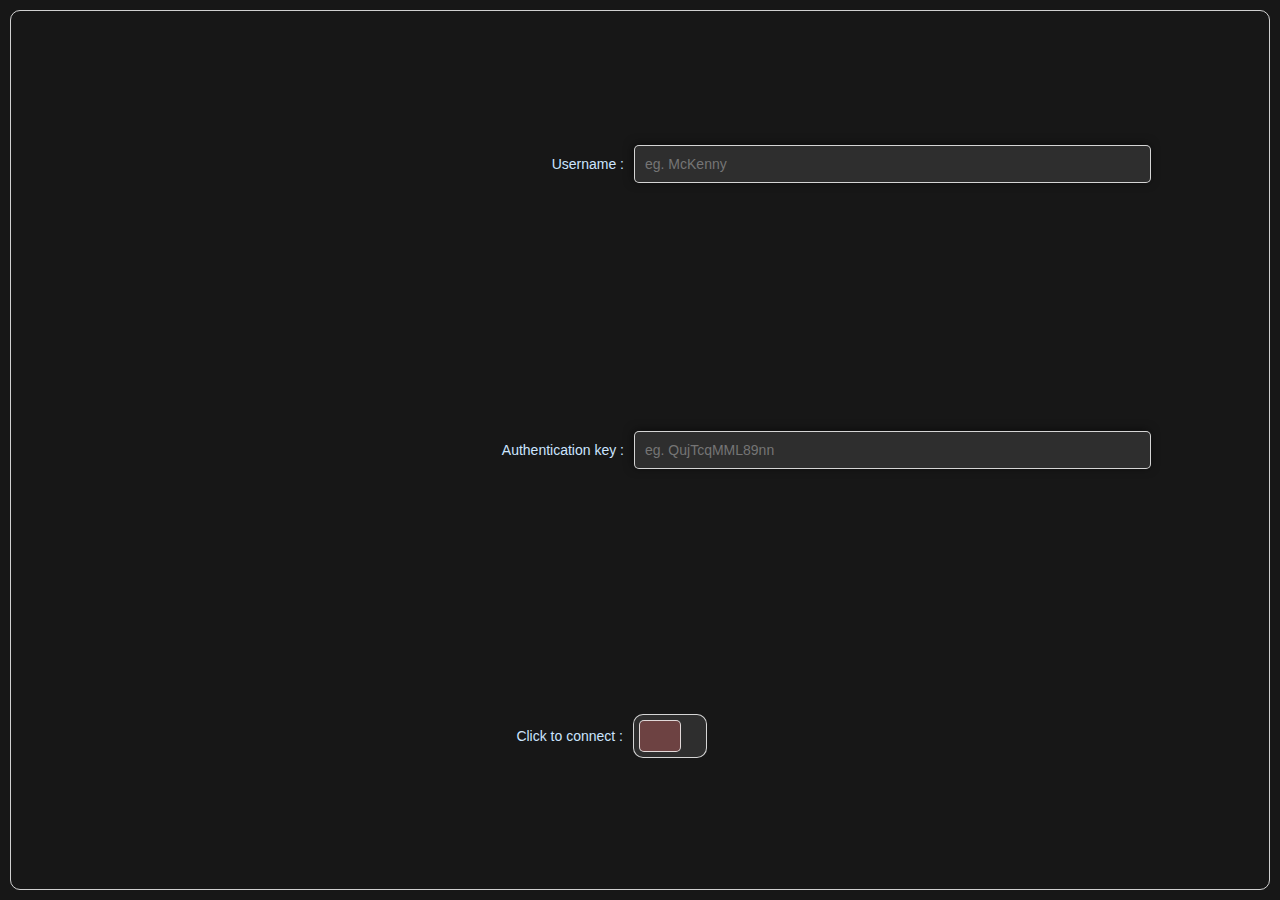
<file: sample.html>
<!DOCTYPE html>
<html lang="en">
<head>
    <meta charset="UTF-8">
    <meta name="viewport" content="width=device-width, initial-scale=1.0">
    <title>Document</title>
</head>
<body>
    <style>
        *{
            position: relative;
            margin: 0;
            padding: 0;
            font-family: Impact, Haettenschweiler, 'Arial Narrow Bold', sans-serif;
        }
        body{
            width: 100vw;
            height: 100vh;
            background-color: rgb(23, 23, 23);
            display: flex;
            justify-content: center;
            align-items: center;
            padding: 10px;
            box-sizing: border-box;
        }
        .main{
            width: 100%;
            height: 100%;
            display: flex;
            justify-content: center;
            align-items: center;
            padding: 10px;
            box-sizing: border-box;
            border-radius: 10px;
            border: 1px solid rgba(255, 255, 255, 0.8);
            flex-direction: column;
        }
        .inputs{
            width: 100%;
            height: 100%;
            display: flex;
            justify-content: center;
            align-items: center;
            box-sizing: border-box;
            border-radius: 10px;
            flex-direction: column;
        }
        .inputs .input{
            width: 100%;
            height: 100%;
            display: flex;
            justify-content: center;
            align-items: center;
            box-sizing: border-box;
            border-radius: 10px;
        }
        p{
            font-size: 14px;
            text-align: right;
            margin-right: 10px;
            color: rgb(204, 229, 255);
            width: 40%;
        }
        input{
            width: 40%;
            height: fit-content;
            padding: 10px;
            border-radius: 5px;
            border: 1px solid rgba(255, 255, 255, 0.8);
            background-color: rgba(255, 255, 255, 0.1);
            box-shadow: -1px -1px 10px rgba(0, 0, 0, 0.5);
            font-size: 14px;
        }
        .connect{
            width: fit-content;
            height: fit-content;
            display: flex;
            background-color: rgba(255, 255, 255, 0.1);
            border: 1px solid rgba(255, 255, 255, 0.8);
            border-radius: 10px;
            padding: 5px;
            margin-right: calc(40% - 50px);
        }
        .connect p{
            width: 40px;
            height: 30px;
            background-color: rgba(255, 112, 112, 0.3);
            border: 1px solid rgba(255, 255, 255, 0.8);
            border-radius: 5px;
            margin-right: 20px;
            display: flex;
            justify-content: center;
            align-items: center;
            transition: padding 0.5s cubic-bezier(0.455, 0.03, 0.515, 0.955);
        }
        .connect p[active="true"]{
            margin: 0;
            margin-left: 20px;
            border: 1px solid rgba(255, 255, 255, 0.8);
            background-color: rgba(105, 251, 166, 0.3);
        }
    </style>
    <div class="main">
        <div class="pywebview-drag-region">
            <div class="actions">
                <p class="minimize" onclick="pywebview.api.minimize()"></p>
                <p class="close" onclick="pywebview.api.close()"></p>
            </div>
        </div>
        <div class="inputs">
            <div class="input">
                <p>Username :</p>
                <input type="text" placeholder="eg. McKenny" spellcheck="false">
            </div>
            <div class="input">
                <p>Authentication key :</p>
                <input type="text" placeholder="eg. QujTcqMML89nn" spellcheck="false">
            </div>
            <div class="input">
                <p>Click to connect :</p>
                <div class="connect"><p active="tru"></p></div>
            </div>
        </div>
    </div>
</body>
<script>
    let connect = document.querySelector(".connect");
    let connectP = document.querySelector(".connect p");
    let inputs = document.querySelectorAll("input");
    connect.addEventListener("click",()=>{
        if(connectP.hasAttribute("active") && inputs[0].value.length > 0 && inputs[1].value.length > 0) {
            let request = pywebview.api.disconnect();
            request.then((response)=>{
                if (response == "Done") {
                    connectP.removeAttribute("active");
                }else{
                    console.log("Internal error");
                };
            });
        }else if(!connectP.hasAttribute("active")){
            let request = pywebview.api.connectVpn(inputs[1].value);
            request.then((response)=>{
                if (response == "Connected") {
                    connectP.setAttribute("active", "true");
                }else if(response == "Failed"){
                    connectP.setAttribute("active", "true");
                    setTimeout(()=>{
                        connectP.removeAttribute("active");
                    }, 800);
                    console.log("Internal error");
                };
            });
        };
    });
</script>
</html>
</file>
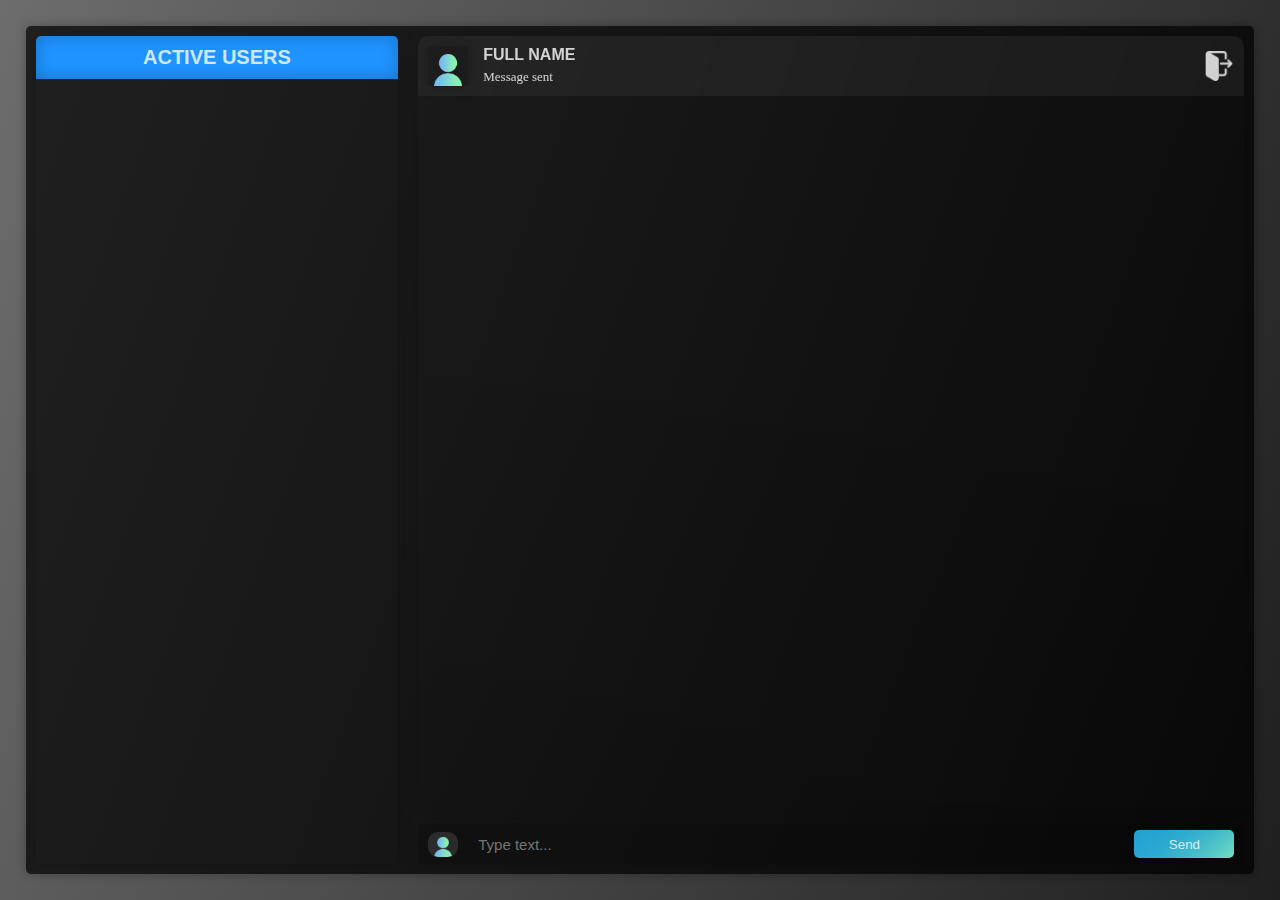
<file: templates/LAN_index.html>
<!DOCTYPE html>
<html lang="en">
<head>
    <meta charset="UTF-8">
    <meta name="viewport" content="width=device-width, initial-scale=1.0">
    <title>UDO-IS | Simple LAN</title>
    <link rel="shortcut icon" href="../static/logo-170x172.png" type="image/x-icon">
</head>
<style>
    *{
        margin: 0;
        padding: 0%;
        position: relative;
        font-family: 'Lucida Sans', 'Lucida Sans Regular', 'Lucida Grande', 'Lucida Sans Unicode', Geneva, Verdana, sans-serif;
        color: rgba(255, 255, 255, 0.8);
    }
    ::-webkit-scrollbar{
        width: 0px;
    }
    ::-webkit-scrollbar-thumb{
        background-color: rgba(231, 231, 231, 0.212);
    }
    ::-webkit-scrollbar-track{
        background-color: rgba(231, 231, 231, 0);
    }
    body{
        width: 100vw;
        height: 100vh;
        display: flex;
        justify-content: center;
        align-items: center;
        box-sizing: border-box;
        background-image: linear-gradient(110deg, rgb(109, 109, 109), rgb(31, 31, 31));
        padding: 2%;
    }
    section{
        width: 100%;
        height: 100%;
        background-color: rgba(0, 0, 0, 0.7);
        border-radius: 5px;
        box-shadow: 0px 0px 10px 1px rgba(0, 0, 0, 0.2);
        display: flex;
        justify-content: space-between;
        padding: 10px;
        box-sizing: border-box;
    }
    .users{
        width: 30%;
        height: 100%;
        border-radius: 5px;
        box-shadow: 0px 0px 15px 1px rgba(0, 0, 0, 0.2);
        display: flex;
        flex-direction: column;
        overflow-y: scroll;
        align-items: center;
    }
    .users h1{
        width: 100%;
        height: fit-content;
        padding-block: 10px;
        text-align: center;
        background-color: rgb(31, 147, 255);
        box-shadow: inset 0px 0px 15px 1px rgba(0, 0, 0, 0.2);
        z-index: 2;
        position: sticky;
        top: 0;
        font-size: 20px;
    }
    .users .room{
        width: 90%;
        margin-top: 20px;
        z-index: 1;
        height: fit-content;
    }
    .room .user{
        width: 100%;
        height: fit-content;
        padding-block: 10px;
        box-shadow: 0px 0px 15px 1px rgba(0, 0, 0, 0.2);
        border-bottom: 2px solid rgba(0, 0, 0, 0.2);
        margin-bottom: 5px;
        display: flex;
        align-items: center;
    }
    .user .icon{
        width: 40px;
        height: 40px;
        border-radius: 2px;
        background-color: rgba(0, 0, 0, 0.2);
        box-shadow: 0px 0px 15px 1px rgba(0, 0, 0, 0.2);
        margin-inline: 15px;
        background-image: url(../static/user_bw.png);
        background-position: bottom;
        background-repeat: no-repeat;
        background-size: 70%;
    }
    .user .det{
        width: fit-content;
        height: fit-content;
        display: flex;
        justify-content: center;
        flex-direction: column;
    }
    .det h2{
        font-size: 16px;
        margin-bottom: 5px;
    }
    .det p{
        font-size: 13px;
        font-family: calibri;
    }
    .user:hover{
        background-color: rgba(0, 0, 0, 0.2);
        cursor: pointer;
    }

    .chats{
        width: calc(70% - 20px);
        height: 100%;
        display: flex;
        flex-direction: column;
        justify-content: space-between;
    }
    .chats .main{
        height: calc(100% - 60px);
        width: 100%;
        background-image: linear-gradient(to bottom, transparent, 70%, rgba(0, 0, 0, 0.1));
        border-radius: 10px;
        display: flex;
        box-shadow: 0px 0px 15px 1px rgba(0, 0, 0, 0.2);
        flex-direction: column;
        justify-content: flex-end;
        overflow-y: scroll;
        scroll-behavior: smooth;
    }
    .main .userchats{
        width: 100%;
        height: fit-content;
        display: flex;
        flex-direction: column;
        justify-content: flex-end;
        box-sizing: border-box;
        padding: 10px;
    }
    .userchats .recieved{
        width: fit-content;
        max-width: calc(100% - 100px);
        background-image: linear-gradient(140deg,  rgb(32, 160, 211), 70%, rgba(32, 211, 157, 0.6));
        display: flex;
        flex-direction: column;
        align-items: flex-start;
        padding: 10px;
        border-radius: 3px;
        margin-bottom: 8px;
        overflow: hidden;
    }
    .recieved .recname{
        font-size: 13px;
        background-image: linear-gradient(100deg, rgba(0, 0, 0, 0.2),rgba(0, 0, 0, 0.062));
        width: 120%;
        padding: 5px;
        padding-left: 10px;
        margin-bottom: 10px;
        margin-left: -10px;
        box-sizing: border-box;
    }
    .userchats .mymsg{
        width: 100%;
        display: flex;
        justify-content: flex-end;
        align-items: center;
    }
    .mymsg p{
        width: fit-content;
        max-width: calc(100% - 400px);
        background-color: rgba(153, 153, 153, 0.2);
        padding: 10px;
        border-radius: 3px;
        margin-bottom: 8px;
    }
    .input{
        height: 40px;
        border-radius: 5px;
        background-color: rgba(0, 0, 0, 0.2);
        display: flex;
        justify-content: space-between;
        box-sizing: border-box;
        align-items: center;
        padding-inline: 10px;
        box-shadow: 0px 0px 15px 1px rgba(0, 0, 0, 0.2);
        position: sticky;
        bottom: 0;
    }
    input{
        font-size: 15px;
        background-color: transparent;
        outline: none;
        border: none;
        min-width: 70%;
        width: max-content;
        margin-left: 50px;
    }
    button{
        background-image: linear-gradient(140deg,  rgb(32, 160, 211), 70%, rgba(32, 211, 157, 0.6));
        width: 100px;
        height: 70%;
        border: 0px;
        border-radius: 5px;
        cursor: pointer;
        outline: none;
    }
    .main .user{
        position: absolute;
        top: 0;
        left: 0px;
        backdrop-filter: blur(10px);
        width: 100%;
        display: flex;
        align-items: center;
        padding-block: 10px;
        background-color: rgba(88, 88, 88, 0.181);
        z-index: 99;
        cursor: default;
    }
    .main .user .icon{
        background-image: url(../static/user_gr.png);
        margin-left: 10px;
    }
    .main .user img{
        position: absolute;
        right: 10px;
        filter: opacity(0.8) invert();
        height: 30px;
        top: 50%;
        transform: translateY(-50%);
        cursor: pointer;
    }
    .input::before{
        content: "";
        position: absolute;
        left: 10px;
        width: 30px;
        height: 25px;
        border-radius: 10px;
        background-color: rgba(153, 153, 153, 0.2);
        background-image: url(../static/user_gr.png);
        background-repeat: no-repeat;
        background-position: bottom;
        background-size: 60%;
    }
    .active{
        display: none;
    }

    @media (max-width: 600px){
        body{
            padding: 0;
        }
        .users{
            display: none;
        }
        .chats{
            width: 100%;
        }
        .mymsg p,.recieved{
            max-width: calc(100% - 50px);
        }
        .active{
            height: fit-content;
            width: fit-content;
            padding: 5px;
            padding-inline: 20px;
            background-color: rgb(27, 27, 27);
            display: block;
            position: absolute;
            top: 12%;
            left: 50%;
            transform: translateX(-50%);
            border-radius: 5px;
            border: 1px solid rgba(255, 255, 255, 0.3);
            font-size: 12px;
            z-index: 999;
        }
    }
</style>
<body>
    <section>
        <div class="users">
            <h1>ACTIVE USERS</h1>
            <div class="room">
            </div>
        </div>
        <div class="chats">
            <div class="main">
                <div class="user">
                    <div class="icon"></div>
                    <div class="det">
                        <h2>FULL NAME</h2>
                        <p>Message sent</p>
                    </div>
                    <img src="../static/logout.png" onclick="logout()" title="Logout" alt="">
                </div>
                <p class="active">20 users active</p>
                <div class="userchats">
                    <!-- <div class="recieved">
                        <p class="recname">user1</p>
                        <p>hello world this is me.</p>
                    </div>
                    <div class="mymsg">
                        <p class="sent">Hello world it is me.</p>
                    </div> -->
                </div>
            </div>
            <div class="input">
                <input placeholder="Type text..." type="text">
                <button onclick="sender()">Send</button>
            </div>
        </div>
    </section>
</body>
<script>
    function logout(){
        let xhr = new XMLHttpRequest();
        xhr.open("POST", "/logout", true);
        xhr.setRequestHeader("Content-type", "Application/json");
            
        xhr.send(JSON.stringify({id:"logout"}));
        xhr.addEventListener("readystatechange", ()=>{
            if(xhr.readyState == 4 && xhr.status == 200 && xhr.responseText == "logged out"){
                let log = document.createElement("a");
                log.href = "/";
                log.click();
            };
        });
    };
    
    function updateChat(){
        let xhr = new XMLHttpRequest();
        xhr.open("POST","/update", true);
        xhr.setRequestHeader("Content-type", "Application/json");

        xhr.addEventListener("readystatechange",()=>{
            if (xhr.readyState == 4 && xhr.status == 4 && !("name&&" in xhr.responseText)) {
                let full_txt = xhr.responseText;
                full_txt = full_txt.split("&&");
                let name = full_txt[0];
                let message = full_txt[1];

                addMsg(message, "rec", name);
            }else{
                document.querySelector(".det h2").innerText = xhr.responseText.replace("name&&", "");
            };
        });
    };
    
    function updateUsers(){
        let xhr = new XMLHttpRequest();
        xhr.open("POST","/update_users", true);
        xhr.setRequestHeader("Content-type", "Application/json");

        xhr.addEventListener("readystatechange",()=>{
            let user_room = document.querySelector(".users .room");
            user_room.innerHTML = "";
            
            if (xhr.readyState == 4 && xhr.status == 4) {
                let full_txt = xhr.responseText;
                full_txt = full_txt.split("\n...");
                for(user in full_txt){
                    // <div class="user">
                    //     <div class="icon"></div>
                    //     <div class="det">
                    //         <h2></h2>
                    //         <p>Active now</p>
                    //     </div>
                    // </div>
                    let userdiv = document.createElement("div");
                    userdiv.className = "user"
                    let userico = document.createElement("div");
                    userdiv.className = "icon"
                    let userdet = document.createElement("div");
                    userdiv.className = "det"
                    let userh2 = document.createElement("h2");
                    let userp = document.createElement("p");
                    userh2.innerText = user;
                    userp.innerText = "Active now";
                    userdet.appendChild(userh2);
                    userdet.appendChild(userp);
                    userdiv.appendChild(userico);
                    userdiv.appendChild(userdet);
                    user_room.appendChild(userdiv);
                };
            };
        });
    };

    function addMsg(message, type, user=null){
        const mainRoom = document.querySelector(".userchats");

        if (type == "rec") {
            let recdiv = document.createElement("div");
            let recUser = document.createElement("p");
            let recMsg = document.createElement("p");
            recUser.innerText = user;
            recMsg.innerText = message;
            recdiv.className = "recieved";
            recUser.className = "recname";

            recdiv.appendChild(recUser);
            recdiv.appendChild(recMsg);
            mainRoom.appendChild(recdiv);
        }else{
            let sentdiv = document.createElement("div");
            let sentMsg = document.createElement("p");
            sentdiv.className = "mymsg"
            sentMsg.className = "sent";
            sentMsg.innerText = message;
            sentdiv.appendChild(sentMsg);
            mainRoom.appendChild(sentdiv);
        };
    };
    
    const mainInput = document.querySelector("input");
    let subButton = document.querySelector("button");

    function sender(){
        let xhr = new XMLHttpRequest();
        xhr.open("POST", "/LAN_chat", true);
        xhr.setRequestHeader("Content-type", "Application/json");

        xhr.addEventListener("readystatechange", ()=>{
            if(xhr.status == 200 && xhr.readyState == 4){
                console.log("added")
            };
        });

        if(mainInput.value.length > 0){
            xhr.send(JSON.stringify({message:mainInput.value}));
            addMsg(mainInput.value, "sent");
            mainInput.value = "";
        };
    };

    window.addEventListener("keypress", (e)=>{
        if(e.key == "Enter"){
            sender();
        };
    });

    updateChat();
    updateUsers();
</script>
</html>
</file>
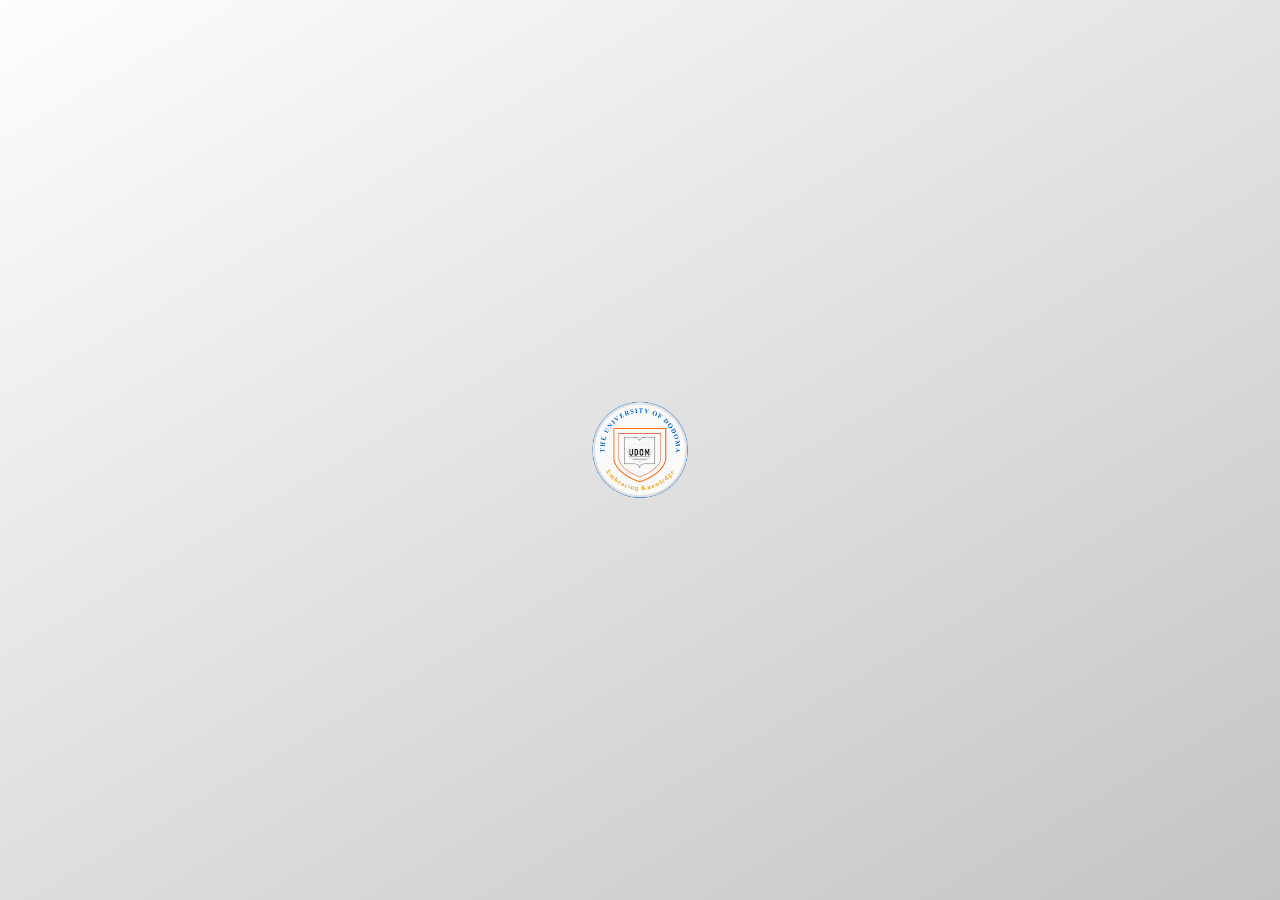
<file: templates/loading.html>
<!DOCTYPE html>
<html lang="en">
<head>
    <meta charset="UTF-8">
    <meta name="viewport" content="width=device-width, initial-scale=1.0">
    <title>UDO-IS | LOADING....</title>
    <link rel="shortcut icon" href="../static/logo-170x172.png" type="image/x-icon">
</head>
<style>
    *{
        margin: 0;
        padding: 0;
        position: relative;
    }
    body{
        width: 100vw;
        height: 100vh;
        background-image: linear-gradient(150deg, rgb(253, 253, 253), rgb(196, 196, 196));
        display: flex;
        overflow: hidden;
        justify-content: center;
        align-items: center;
    }
    @keyframes skak_ki {
        10%{
            margin-top: -10px;
            margin-left: 10px;
        }
        20%{
            margin-top: 5px;
            margin-left: -3px;
        }
        30%{
            margin-top: 20px;
            margin-left: -13px;
        }
        40%{
            margin-top: 10px;
            margin-left: 10px;
        }
        50%{
            margin-top: -5px;
            margin-left: 5px;
        }
        60%{
            margin-top: 0px;
            margin-left: 12px;
        }
        70%{
            margin-top: 6px;
            margin-left: 21px;
        }
        80%{
            margin-top: 10px;
            margin-left: -4px;
        }
        90%{
            margin-top: 5px;
            margin-left: 5px;
        }
    }
    img{
        height: 100px;
        animation: skak_ki cubic-bezier(0.55, 0.085, 0.68, 0.53) infinite 1.5s;
    }
</style>
<body>
    <img src="../static/logo-170x172.png" alt="">
</body>
</html>
</file>
